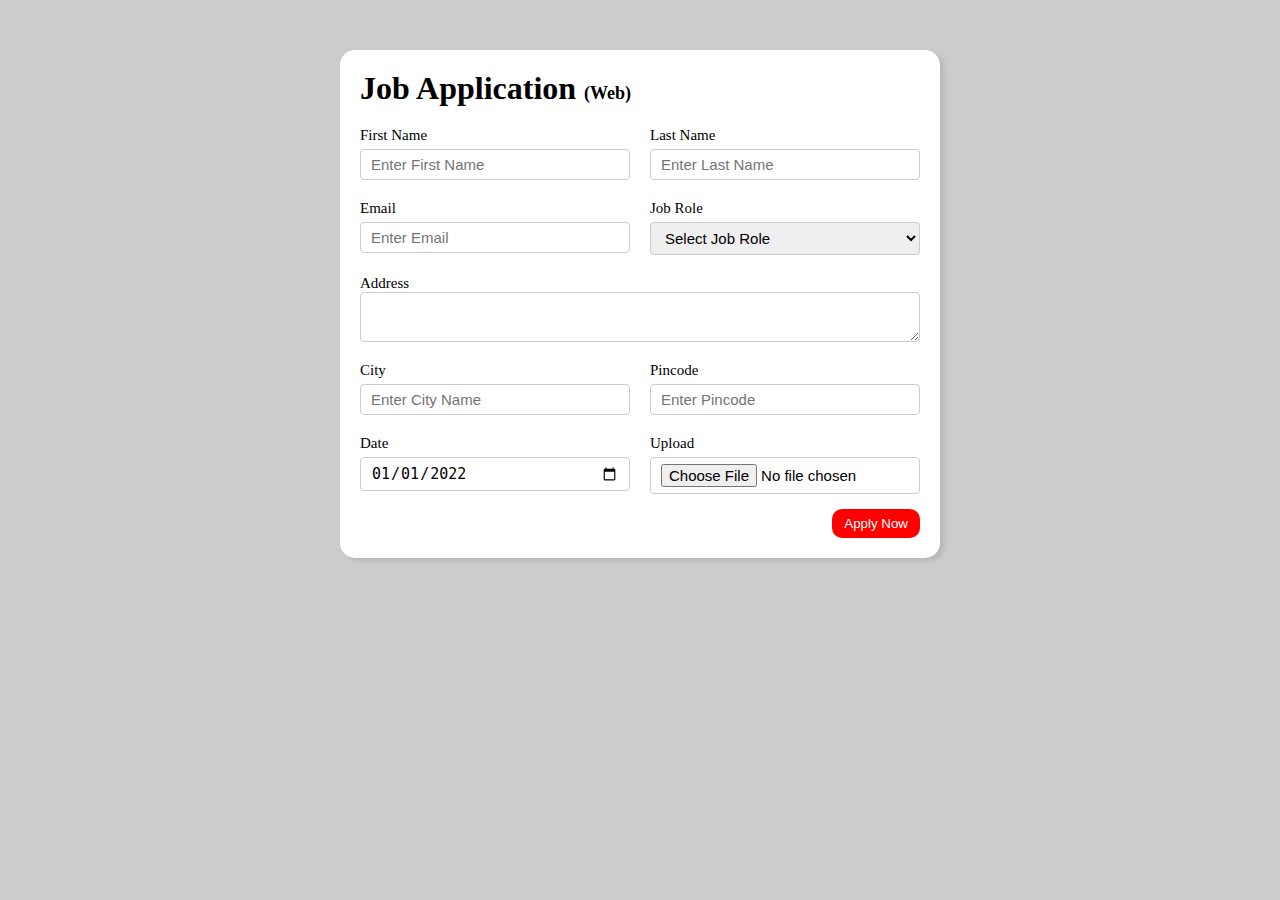
<file: Job Application Form/index.html>
<html lang="en">
  <head>
    <meta charset="UTF-8" />
    <meta http-equiv="X-UA-Compatible" content="IE=edge" />
    <meta name="viewport" content="width=device-width, initial-scale=1.0" />
    <title>Job Application Form</title>
    <link rel="stylesheet" href="/Job Application Form/style.css" />
  </head>
  <body>
    <div class="container">
      <div class="apply_box">
        <h1>
          Job Application
          <span class="title_small">(Web)</span>
        </h1>
        <form action="">
          <div class="form_container">
            <div class="form_control">
              <label for="first_name">First Name</label>
              <input
                id="first_name"
                name="first_name"
                placeholder="Enter First Name"
              />
            </div>
            <div class="form_control">
              <label for="last_name">Last Name</label>
              <input
                id="last_name"
                name="last_name"
                placeholder="Enter Last Name"
              />
            </div>
            <div class="form_control">
              <label for="email">Email</label>
              <input
                type="email"
                id="email"
                name="email"
                placeholder="Enter Email"
              />
            </div>
            <div class="form_control">
              <label for="job_role">Job Role</label>
              <select id="job_role" name="job_role">
                <option value="">Select Job Role</option>
                <option value="frontend">FrontEnd Developer</option>
                <option value="backend">Backend Devekoper</option>
                <option value="full_stack">Full Stack Developer</option>
                <option value="ui_ux">UI UX Designer</option>
              </select>
            </div>
            <div class="textarea01">
              <label for="address">Address</label>
              <textarea
                id="address"
                name="address"
                row="4"
                cols="50"
                placeholder="Enter Address"
              >
              </textarea>
            </div>
            <div class="form_control">
              <label for="city">City </label>
              <input id="city" name="city" placeholder="Enter City Name" />
            </div>
            <div class="form_control">
              <label for="pincode">Pincode </label>
              <input
                type="number"
                id="pincode"
                name="pincode"
                placeholder="Enter Pincode"
              />
            </div>
            <div class="form_control">
              <label for="date">Date </label>
              <input value="2022-01-01" type="date" id="date" name="date" />
            </div>
            <div class="form_control">
              <label for="upload">Upload </label>
              <input type="file" id="upload" name="upload" />
            </div>
          </div>
          <div class="button_container">
            <button type="submit">Apply Now</button>
          </div>
        </form>
      </div>
    </div>
  </body>
</html>
</file>
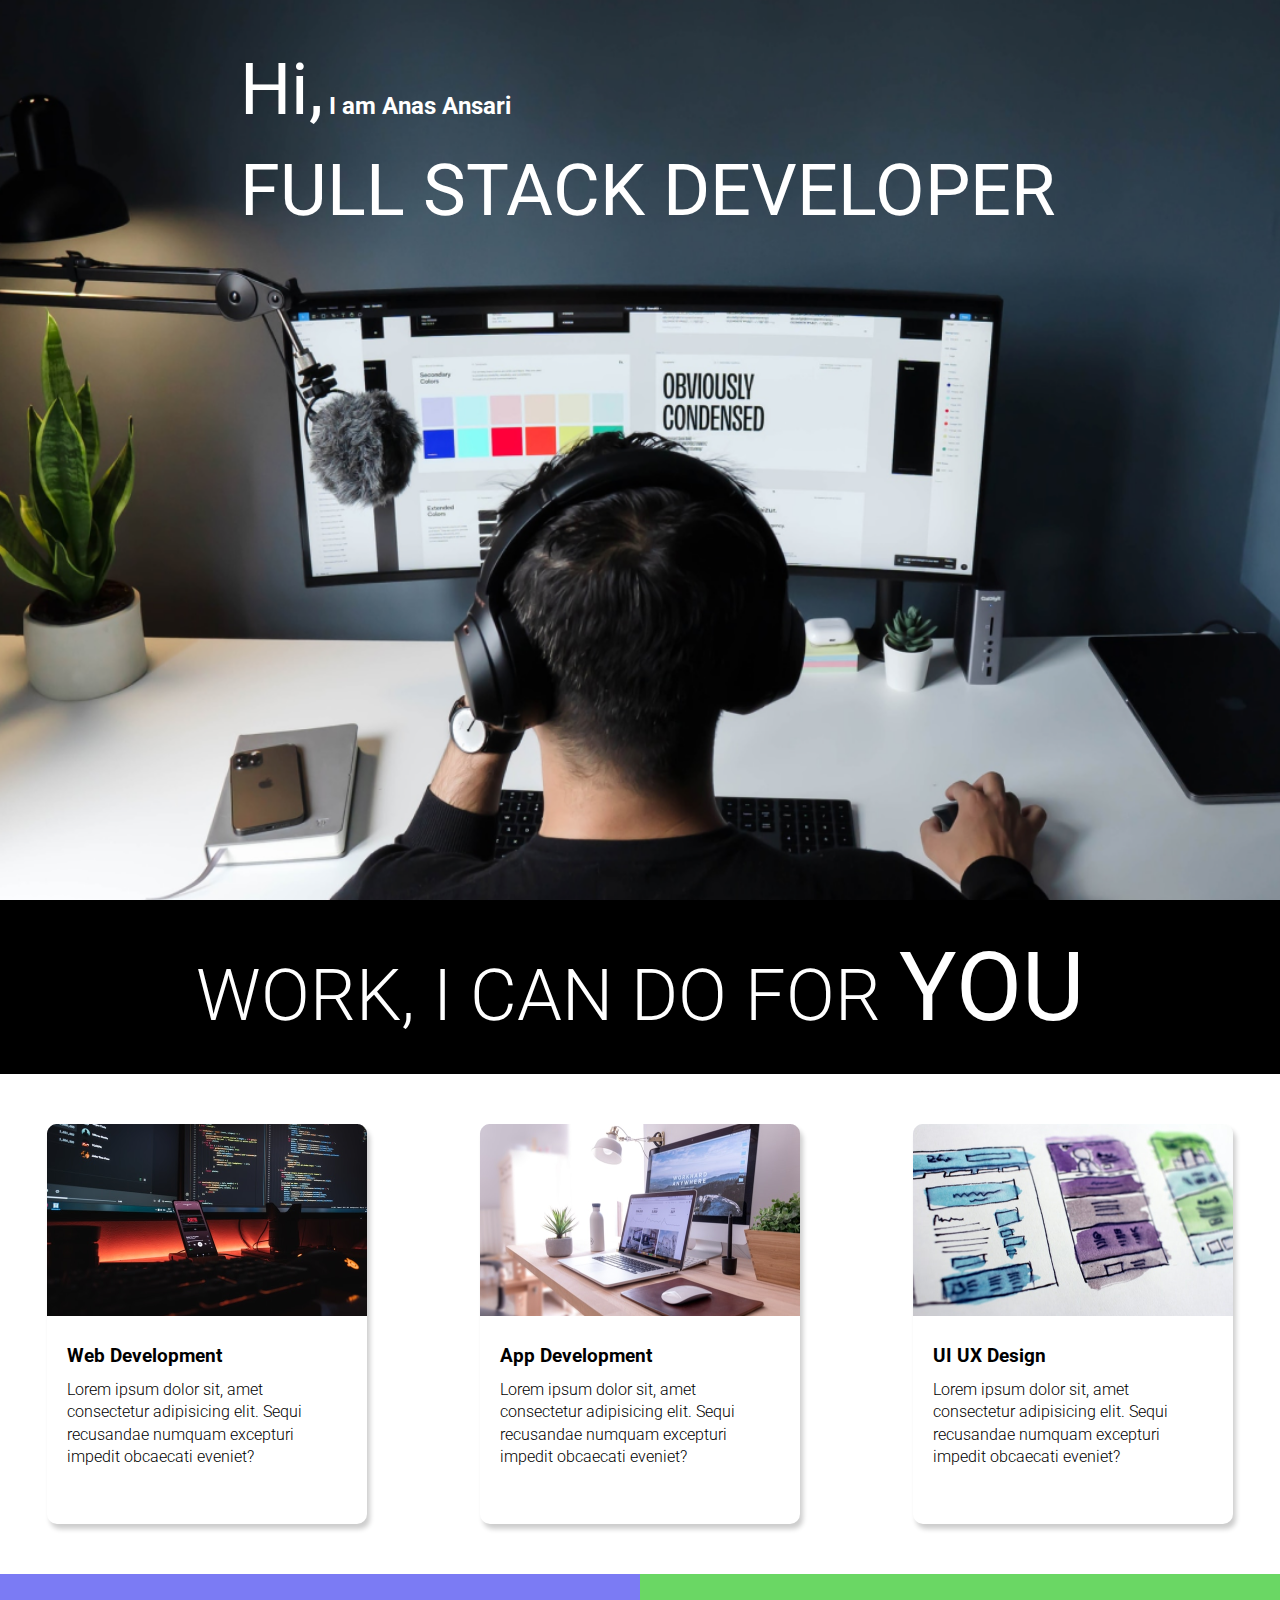
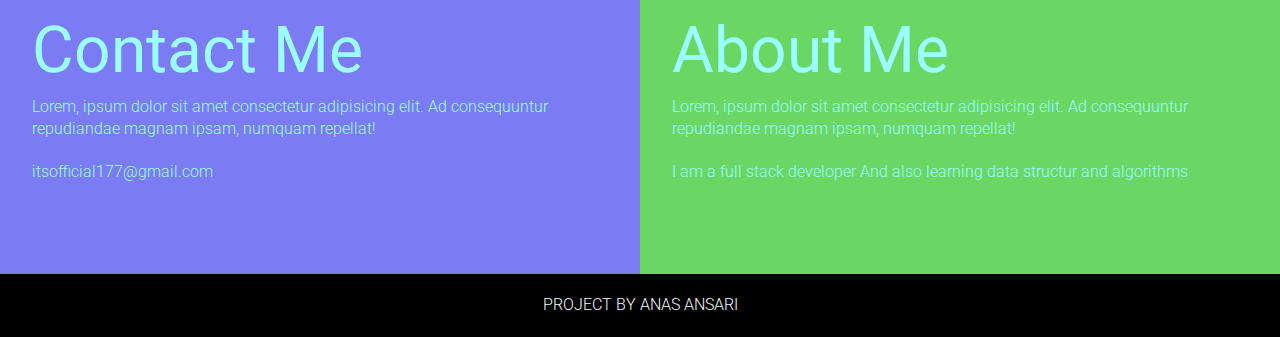
<file: Landing Page/index.html>
<!DOCTYPE html>
<html lang="en">
  <head>
    <meta charset="UTF-8" />
    <meta http-equiv="X-UA-Compatible" content="IE=edge" />
    <meta name="viewport" content="width=device-width, initial-scale=1.0" />
    <title>Developer Landing Page</title>
    <link rel="stylesheet" href="/Landing Page/style.css" />
  </head>
  <body>
    <section class="hero_section">
      <div class="text_container">
        <h2><span class="lg_text"> Hi,</span> I am Anas Ansari</h2>
        <h1 class="lg_text">FULL STACK DEVELOPER</h1>
      </div>
    </section>
    <section class="black_box">
      <h2>WORK, I CAN DO FOR <span>YOU</span></h2>
    </section>
    <section class="work">
      <div class="grid_item">
        <div class="card">
          <div class="image_container">
            <img src="/Landing Page/image/mobile.png" alt="Web Devlopment" />
          </div>
          <div class="card_content">
            <h3>Web Development</h3>
            <p>
              Lorem ipsum dolor sit, amet consectetur adipisicing elit. Sequi
              recusandae numquam excepturi impedit obcaecati eveniet?
            </p>
          </div>
        </div>
      </div>
      <div class="grid_item">
        <div class="card">
          <div class="image_container">
            <img src="/Landing Page/image/web.png" alt="App Devlopment" />
          </div>
          <div class="card_content">
            <h3>App Development</h3>
            <p>
              Lorem ipsum dolor sit, amet consectetur adipisicing elit. Sequi
              recusandae numquam excepturi impedit obcaecati eveniet?
            </p>
          </div>
        </div>
      </div>
      <div class="grid_item">
        <div class="card">
          <div class="image_container">
            <img src="/Landing Page/image/uiux.png" alt="UI UX Design" />
          </div>
          <div class="card_content">
            <h3>UI UX Design</h3>
            <p>
              Lorem ipsum dolor sit, amet consectetur adipisicing elit. Sequi
              recusandae numquam excepturi impedit obcaecati eveniet?
            </p>
          </div>
        </div>
      </div>
    </section>
    <section class="bottom_section">
      <div class="contact">
        <h2>Contact Me</h2>
        <p>
          Lorem, ipsum dolor sit amet consectetur adipisicing elit. Ad
          consequuntur repudiandae magnam ipsam, numquam repellat!
        </p>
        <p>itsofficial177@gmail.com</p>
      </div>
      <div class="about">
        <h2>About Me</h2>
        <p>
          Lorem, ipsum dolor sit amet consectetur adipisicing elit. Ad
          consequuntur repudiandae magnam ipsam, numquam repellat!
        </p>
        <p>
          I am a full stack developer And also learning data structur and
          algorithms
        </p>
      </div>
    </section>
    <footer>Project by Anas Ansari</footer>
  </body>
</html>
</file>
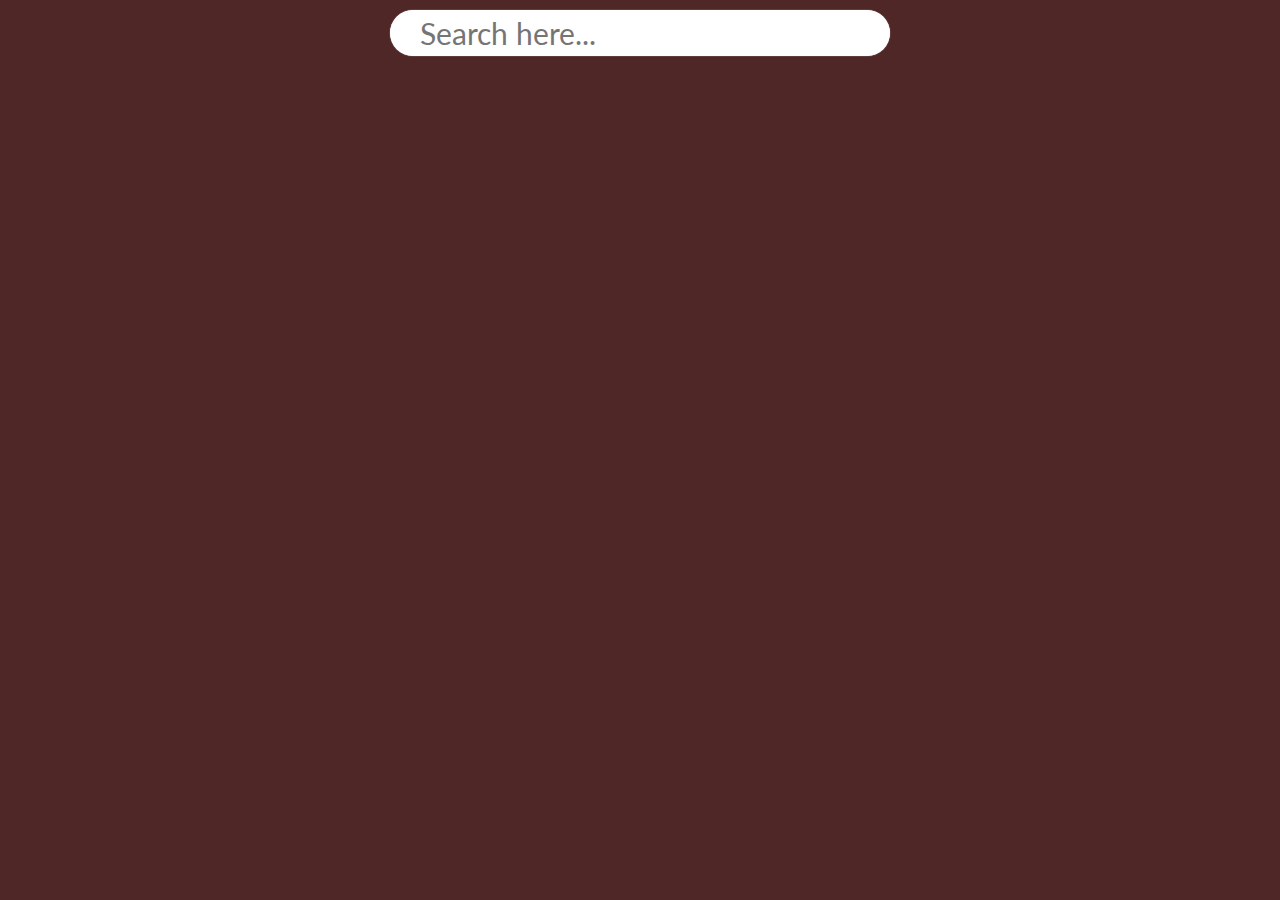
<file: Movie Search App/index.html>
<!DOCTYPE html>
<html lang="en">
  <head>
    <meta charset="UTF-8" />
    <meta http-equiv="X-UA-Compatible" content="IE=edge" />
    <meta name="viewport" content="width=device-width, initial-scale=1.0" />
    <title>Movie Search App</title>
    <link rel="stylesheet" href="/Movie Search App/custom.css" />
  </head>

  <body>
    <div class="main">
      <div class="row" style="justify-content: center">
        <input
          type="search"
          id="search"
          autofocus
          autocomplete="off"
          placeholder="Search here..."
        />
      </div>
      <div class="row" id="movie-box"></div>
    </div>
    <script src="/Movie Search App/app.js"></script>
  </body>
</html>
</file>
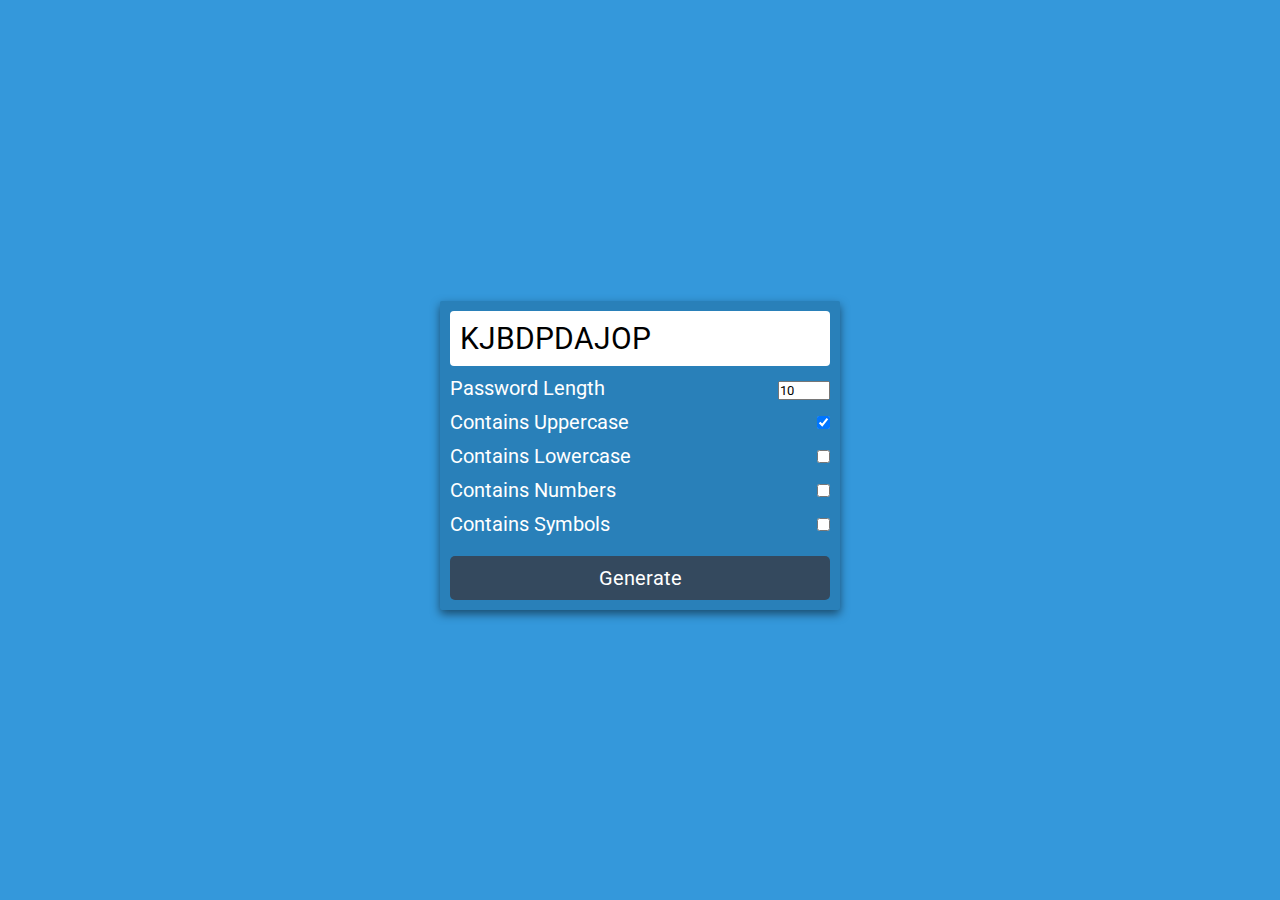
<file: Password Generator/index.html>
<!DOCTYPE html>
<html lang="en">
  <head>
    <meta charset="UTF-8" />
    <meta http-equiv="X-UA-Compatible" content="IE=edge" />
    <meta name="viewport" content="width=device-width, initial-scale=1.0" />
    <title>Document</title>
    <link rel="stylesheet" href="/Password Generator/css/custom.css" />
  </head>
  <body>
    <div class="main">
      <div class="box">
        <span id="pass-box">Testing</span>
        <div class="row">
          <div class="left">Password Length</div>
          <div class="right">
            <input
              type="number"
              name=""
              id="total-char"
              max="30"
              min="2"
              value="10"
            />
          </div>
        </div>
        <div class="row">
          <label for="upper-case">
            <div class="left">Contains Uppercase</div>
          </label>
          <div class="right">
            <input type="checkbox" name="" id="upper-case" checked />
          </div>
        </div>
        <div class="row">
          <label for="lower-case">
            <div class="left">Contains Lowercase</div>
          </label>
          <div class="right">
            <input type="checkbox" name="" id="lower-case" />
          </div>
        </div>
        <div class="row">
          <label for="numbers">
            <div class="left">Contains Numbers</div>
          </label>
          <div class="right">
            <input type="checkbox" name="" id="numbers" />
          </div>
        </div>
        <div class="row">
          <label for="symbols">
            <div class="left">Contains Symbols</div>
          </label>
          <div class="right">
            <input type="checkbox" name="" id="symbols" />
          </div>
        </div>
        <div class="row">
          <button id="btn">Generate</button>
        </div>
      </div>
    </div>
    <script src="/Password Generator/js/app.js"></script>
  </body>
</html>
</file>
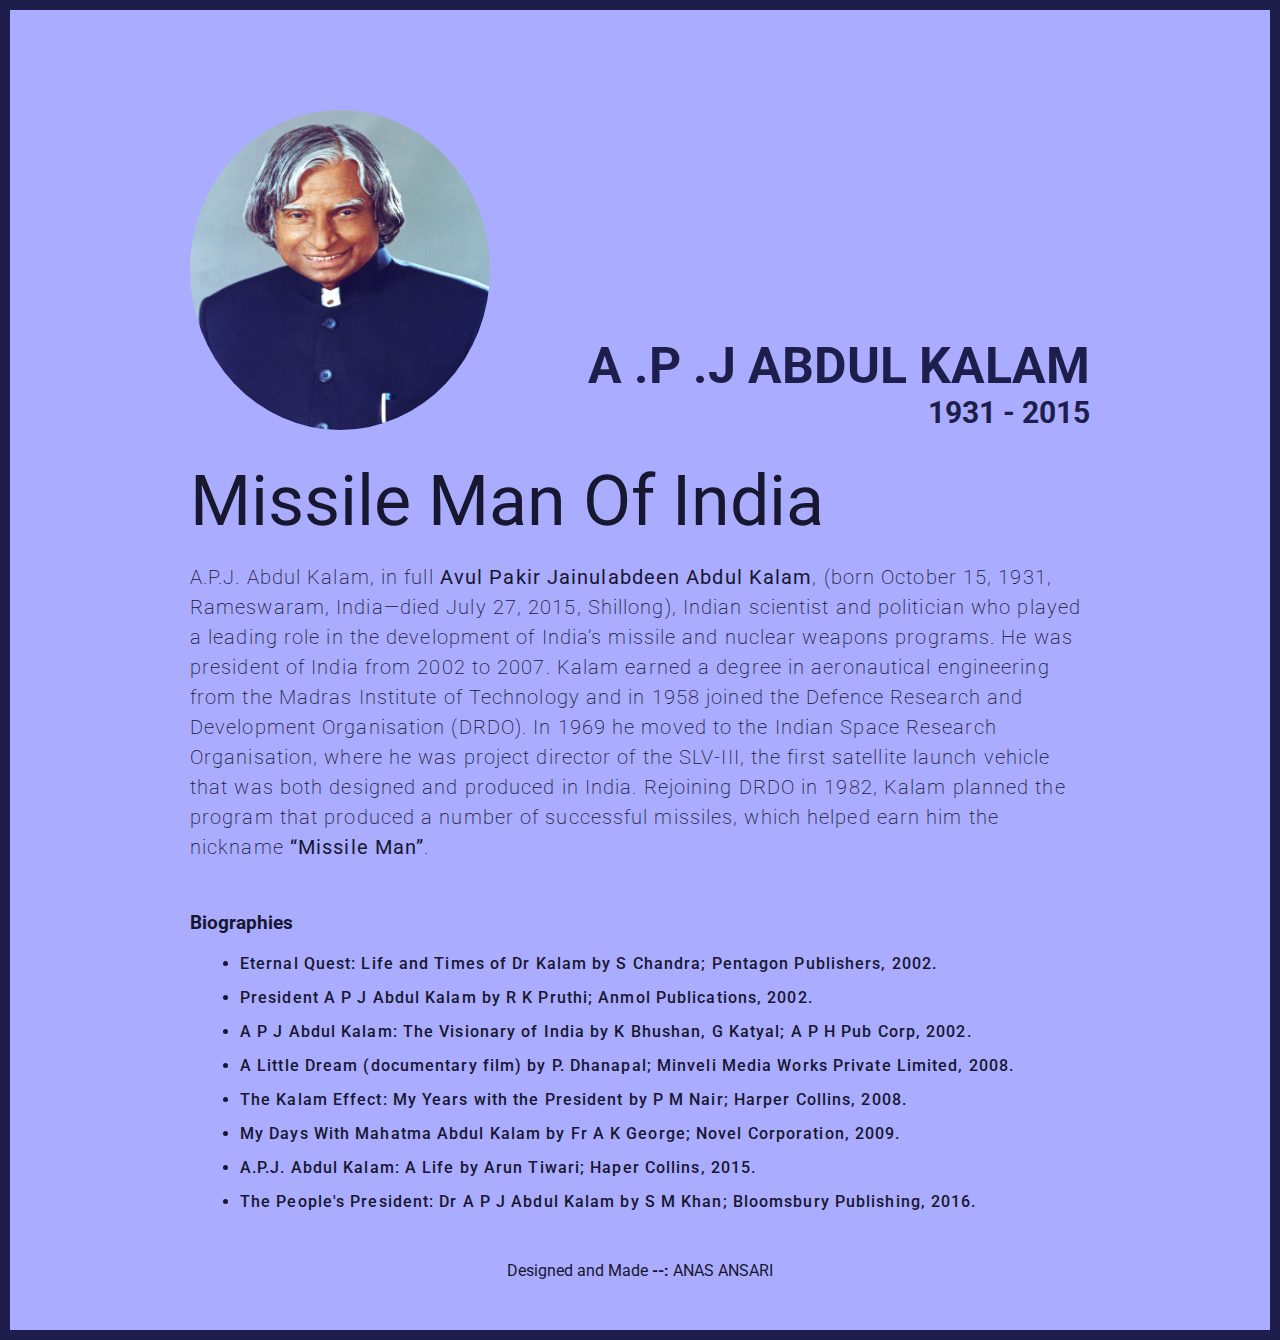
<file: Tribute Website/index.html>
<!DOCTYPE html>
<html lang="en">
  <head>
    <meta charset="UTF-8" />
    <title>Tribute Website | A P J Abdul Kalam</title>
    <link rel="stylesheet" href="/Tribute Website/style.css" />
  </head>
  <body>
    <div class="container">
      <div class="content">
        <section class="top_section">
          <div class="image_container">
            <img src="/Tribute Website/image/apj.jpg" alt="tribute" />
          </div>
          <div>
            <h1>A .P .J Abdul Kalam</h1>
            <h4>1931 - 2015</h4>
          </div>
        </section>
        <section class="about_section">
          <h2>Missile Man Of India</h2>
          <p>
            A.P.J. Abdul Kalam, in full<b>
              Avul Pakir Jainulabdeen Abdul Kalam</b
            >, (born October 15, 1931, Rameswaram, India—died July 27, 2015,
            Shillong), Indian scientist and politician who played a leading role
            in the development of India’s missile and nuclear weapons programs.
            He was president of India from 2002 to 2007. Kalam earned a degree
            in aeronautical engineering from the Madras Institute of Technology
            and in 1958 joined the Defence Research and Development Organisation
            (DRDO). In 1969 he moved to the Indian Space Research Organisation,
            where he was project director of the SLV-III, the first satellite
            launch vehicle that was both designed and produced in India.
            Rejoining DRDO in 1982, Kalam planned the program that produced a
            number of successful missiles, which helped earn him the nickname
            <b>“Missile Man”</b>.
          </p>
        </section>
        <section class="biography_section">
          <h3>Biographies</h3>
          <ul>
            <li>
              Eternal Quest: Life and Times of Dr Kalam by S Chandra; Pentagon
              Publishers, 2002.
            </li>
            <li>
              President A P J Abdul Kalam by R K Pruthi; Anmol Publications,
              2002.
            </li>
            <li>
              A P J Abdul Kalam: The Visionary of India by K Bhushan, G Katyal;
              A P H Pub Corp, 2002.
            </li>
            <li>
              A Little Dream (documentary film) by P. Dhanapal; Minveli Media
              Works Private Limited, 2008.
            </li>
            <li>
              The Kalam Effect: My Years with the President by P M Nair; Harper
              Collins, 2008.
            </li>
            <li>
              My Days With Mahatma Abdul Kalam by Fr A K George; Novel
              Corporation, 2009.
            </li>
            <li>
              A.P.J. Abdul Kalam: A Life by Arun Tiwari; Haper Collins, 2015.
            </li>
            <li>
              The People's President: Dr A P J Abdul Kalam by S M Khan;
              Bloomsbury Publishing, 2016.
            </li>
          </ul>
        </section>
        <footer>Designed and Made <b>--:</b> ANAS ANSARI</footer>
      </div>
    </div>
  </body>
</html>
</file>
<file: Job Application Form/style.css>
* {
  margin: 0;
  padding: 0;
  box-sizing: border-box;
}
body {
  background-color: #ccc;
}
.container {
  max-width: 900px;
  margin: 0 auto;
}
.apply_box {
  max-width: 600px;
  padding: 20px;
  background-color: white;
  margin: 0 auto;
  margin-top: 50px;
  box-shadow: 4px 3px 5px rgba(1, 1, 1, 0.1);
  border-radius: 15px;
}
.title_small {
  font-size: 18px;
}
.form_container {
  margin-top: 20px;
  display: grid;
  grid-template-columns: repeat(auto-fit, minmax(200px, 1fr));
  gap: 20px;
}
.form_control {
  display: flex;
  flex-direction: column;
}
label {
  font-size: 15px;
  margin-bottom: 5px;
}
input,
select,
textarea {
  padding: 6px 10px;
  border: 1px solid #ccc;
  border-radius: 4px;
  font-size: 15px;
}
input:focus {
  outline-color: red;
}
.button_container {
  display: flex;
  justify-content: flex-end;
  margin-top: 15px;
}
button {
  background-color: red;
  border: transparent solid 2px;
  padding: 5px 10px;
  color: white;
  border-radius: 10px;
  transition: 0.3s ease-in;
}
button:hover {
  background-color: grey;
  border: 2px solid red;
  color: black;
  transition: 0.5s ease-out;
  cursor: pointer;
}
.textarea01 {
  grid-column: 1 / span 2;
}
.textarea01 textarea {
  width: 100%;
}
@media (max-width: 460px) {
}
</file>
<file: Landing Page/style.css>
@import url("https://fonts.googleapis.com/css2?family=Roboto:wght@100;300;400;500&display=swap");

* {
  margin: 0;
  padding: 0;
  box-sizing: border-box;
}
html,
body {
  line-height: 1.4;
  font-weight: 300;
  font-family: "Roboto", sans-serif;
}
.hero_section {
  background-image: url(/Landing\ Page/image/developer.png);
  min-height: 100vh;
  background-position: center;
  background-size: cover;
  background-repeat: no-repeat;
}
.text_container {
  color: white;
  max-width: 900px;
  margin: 0 auto;
  padding-top: 40px;
  padding-left: 50px;
}
.lg_text {
  font-size: 72px;
  font-weight: 400;
}
.black_box {
  background-color: black;
  padding: 20px;
}
.black_box h2 {
  font-size: 72px;
  color: white;
  text-align: center;
  font-weight: 300;
}
.black_box h2 span {
  font-weight: 400;
  font-size: 96px;
}
.work {
  display: grid;
  margin: 20px 5px;
  gap: 20px;
  max-width: 1800px;
  margin: 50px auto;

  grid-template-columns: repeat(auto-fit, minmax(320px, 1fr));
}
.grid_item {
  display: flex;
  justify-content: center;
  align-items: center;
}
.card {
  max-width: 320px;
  height: 400px;
  border-radius: 10px;
  box-shadow: 3px 5px 5px rgba(1, 1, 1, 0.2);
  transform: 0.2s ease-in-out;
}
.card:hover {
  transform: scale(1.05);
  box-shadow: 3px 5px 5px rgba(1, 1, 1, 0.2);
  transform: 0.3s ease-in-out;
}
.card_content {
  padding: 20px;
}
.card_content h3 {
  margin-bottom: 10px;
}
.bottom_section {
  display: flex;
}
.contact {
  background-color: rgb(123, 123, 244);
}
.about {
  background-color: rgb(106, 215, 100);
}
.contact,
.about {
  min-height: 300px;
  padding: 32px;
  color: rgb(155, 255, 255);
}
.contact h2,
.about h2 {
  font-size: 64px;
  font-weight: 400;
}
.contact p,
.about p {
  margin-bottom: 20px;
}
footer {
  color: aliceblue;
  text-align: center;
  text-transform: uppercase;
  background-color: #000;
  padding: 20px;
}
</file>
<file: Movie Search App/custom.css>
@import url("https://fonts.googleapis.com/css2?family=Lato:ital,wght@0,300;1,300&display=swap");
* {
  padding: 0;
  margin: 0;
  font-family: "Lato", sans-serif;
  box-sizing: border-box;
}

.main {
  width: 100%;
  min-height: 100vh;
  background-color: rgb(80, 39, 39);
}

.row {
  display: flex;
  flex-wrap: wrap;
  justify-content: space-between;
}

.box {
  padding: 10px;
  width: 25%;
  flex-basis: 20%;
  height: 400px;
  border-radius: 5px;
  overflow: hidden;
  border-radius: 5px;
  position: relative;
}

.box img {
  width: 100%;
  height: 100%;
  box-shadow: 0 4px 5px rgb(0 0 0 / 20%);
  border-radius: 20px;
}

.box .overlay {
  width: 100%;
  max-height: 100%;
  min-height: auto;
  position: absolute;
  bottom: -100%;
  font-weight: bold;
  padding: 20px;
  border-radius: 10px 10px 0px 0px;
  left: 0;
  transition: 0.5s;
  background-color: white;
}

.box span {
  color: orange;
  display: inline-block;
  font-weight: bold;
  font-size: 25px;
}

.title {
  width: 100%;
  display: flex;
  justify-content: space-between;
}

.box:hover .overlay {
  bottom: 0%;
}

.overlay h2 {
  margin-bottom: 10px;
}

#search {
  width: 500px;
  padding: 5px 30px;
  background-color: rgba(52, 73, 94, 0.7);
  outline: none;
  border: none;
  box-shadow: 0px 0px 1px white;
  color: White;
  margin-top: 10px;
  font-size: 30px;
  border-radius: 25px;
  transition: 1s;
  margin-bottom: 15px;
}

#search:focus {
  background-color: white;
  color: black;
}
</file>
<file: Password Generator/css/custom.css>
@import url("https://fonts.googleapis.com/css2?family=Roboto:wght@300&display=swap");

* {
  padding: 0;
  margin: 0;
  box-sizing: border-box;
  font-family: "Roboto", sans-serif;
}

input:focus-visible {
  outline: 0;
}

.main {
  background-color: #3498db;
  min-height: 100vh;
  display: flex;
  justify-content: center;
  align-items: center;
}

.box {
  min-width: 400px;
  padding: 10px;
  box-shadow: 0 4px 10px rgb(0 0 0 / 50%);
  background: #2980b9;
  border-radius: 2px;
  margin-top: 10px;
}

#pass-box {
  width: 100%;
  display: block;
  background-color: white;
  font-size: 30px;
  padding: 10px;
  border-radius: 4px;
}

.row {
  width: 100%;
  display: flex;
  margin-top: 10px;
  justify-content: space-between;
  color: white;
  font-size: 20px;
}

label {
  user-select: none;
}

#btn {
  width: 100%;
  font-size: 20px;
  outline: 0;
  border: 0;
  padding: 10px;
  background-color: #34495e;
  color: white;
  margin-top: 10px;
  border-radius: 5px;
}
</file>
<file: Tribute Website/style.css>
@import url("https://fonts.googleapis.com/css2?family=Roboto:wght@300&display=swap");

* {
  padding: 0;
  margin: 0;
  box-sizing: border-box;
  font-family: "Roboto", sans-serif;
  background-color: #aaacff;
}

.container {
  color: #17172f;
  min-width: 100vh;
  border: 10px solid #1d1e4c;
}
.content {
  max-width: 900px;
  margin: 0 auto;
}
.top_section {
  margin-top: 100px;
  display: flex;
  justify-content: space-between;
  align-items: flex-end;
}
.top_section h1 {
  font-size: 50px;
  font-weight: bold;
  color: #1d1e4c;
  text-transform: uppercase;
}
.top_section h4 {
  text-align: end;
  font-size: 30px;
  color: #1d1e4c;
}
.image_container,
img {
  width: 300px;
  height: 320px;
}
.image_container {
  border-radius: 50%;
  overflow: hidden;
}
.about_section h2 {
  font-size: 70px;
  font-weight: 400;
  margin-bottom: 20px;
  margin-top: 30px;
}
.about_section p {
  font-size: 20px;
  font-weight: 200;
  line-height: 30px;
  letter-spacing: 1.1px;
}
.biography_section {
  margin-top: 50px;
}
.biography_section h3 {
  margin-bottom: 20px;
}
.biography_section ul {
  margin-left: 50px;
}
.biography_section li {
  margin-bottom: 15px;
  letter-spacing: 1.1px;
  font-weight: 500;
}
footer {
  margin: 50px 0;
  text-align: center;
}
</file>
